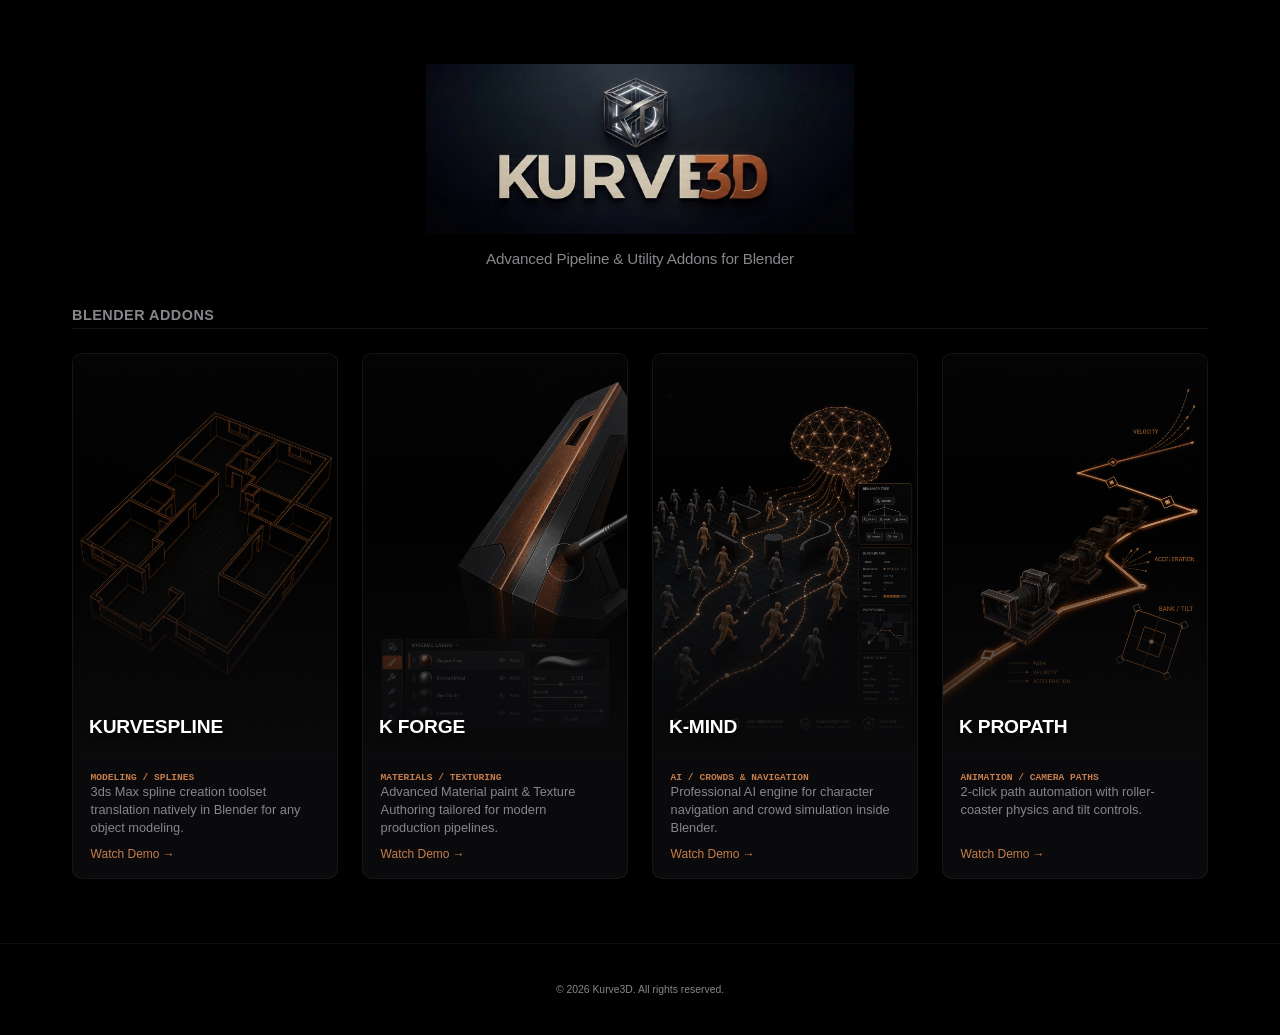
<file: index.html>
<!DOCTYPE html>
<html lang="en">
<head>
    <meta charset="UTF-8">
    <meta name="viewport" content="width=device-width, initial-scale=1.0">
    <title>Kurve3D | Advanced Blender Addons</title>
    <style>
        :root { --bg: #000; --card: #0a0a0c; --cream: #f5f5f7; --muted: #86868b; --copper: #c57d4a; --glow: rgba(197,125,74,0.25); }
        * { margin:0; padding:0; box-sizing:border-box; }
        body { background:var(--bg); color:var(--cream); font-family:-apple-system,BlinkMacSystemFont,"Segoe UI",sans-serif; -webkit-font-smoothing:antialiased; }
        .main-container { padding-top: 3rem; }
        .hero { min-height:22vh; display:flex; flex-direction:column; justify-content:center; align-items:center; text-align:center; padding:1rem; }
        
        /* LOGO EN TAMAÑO CORRECTO */
        .hero-title-img { height:170px; margin-bottom:1rem; width:auto; object-fit:contain; }
        
        .hero-subtitle { font-size:0.95rem; max-width:600px; color:var(--muted); letter-spacing: -0.01em; }
        .section-block { padding:1.5rem 2rem 4rem 2rem; max-width:1200px; margin:0 auto; }
        .section-title { font-size:0.9rem; font-weight:600; text-transform:uppercase; margin-bottom:1.5rem; color:var(--muted); border-bottom:1px solid rgba(255,255,255,0.08); padding-bottom:0.3rem; letter-spacing: 0.5px; }
        
        /* SEPARACIÓN CORRECTA ENTRE TARJETAS (GAP DE 1.5rem) */
        .grid { display:grid; grid-template-columns:repeat(4,1fr); gap:1.5rem; }
        
        /* ESTILO RESTRUCTURADO DE LA TARJETA */
        .card { background:var(--card); border-radius:10px; border:1px solid rgba(255,255,255,0.05); display:flex; flex-direction:column; min-height:380px; overflow:hidden; transition:all 0.3s; cursor: pointer; }
        .card:hover { border-color:var(--copper); box-shadow:0 0 20px var(--glow); transform:translateY(-3px); }
        .img-box { width:100%; aspect-ratio:16/10; position:relative; background:#000; border-bottom:1px solid rgba(255,255,255,0.05); }
        .cover { width:100%; height:100%; object-fit:cover; opacity:0.85; }
        .overlay { position:absolute; top:0; left:0; width:100%; height:100%; background:linear-gradient(to bottom, rgba(10,10,12,0.4), rgba(10,10,12,0.1) 40%, rgba(10,10,12,0.95)); padding:1rem; display:flex; flex-direction:column; justify-content:flex-end; }
        .c-title { font-size:1.2rem; font-weight:700; color:#fff; letter-spacing:-0.01em; text-shadow:0 2px 4px rgba(0,0,0,0.6); }
        .content { padding:1.1rem; flex-grow:1; display:flex; flex-direction:column; justify-content:space-between; gap:0.6rem; }
        .tag { font-family:monospace; font-size:0.6rem; color:var(--copper); font-weight:600; text-transform:uppercase; }
        .desc { color:var(--muted); font-size:0.8rem; line-height:1.4; }
        .btns { display:flex; gap:0.8rem; align-items:center; margin-top:auto; }
        
        /* ENLACE DE BOTONES SIN ARRUINAR INTERFAZ */
        .btns a, .btns span { text-decoration:none; font-size:0.75rem; font-weight:500; }
        .btn-m { color:var(--copper); }
        .btn-m:hover { text-decoration:underline; }
        .btn-s { color:var(--muted); }
        .btn-s:hover { color:var(--cream); }
        
        .footer { padding:2.5rem 2rem; border-top:1px solid rgba(255,255,255,0.05); text-align:center; font-size:0.65rem; color:var(--muted); }
        @media (max-width:1024px) { .grid { grid-template-columns:repeat(2,1fr); } }
        @media (max-width:640px) { .section-block { padding:0.5rem 1rem; } .grid { grid-template-columns:1fr; gap:1.2rem; } .card { min-height:auto; } }
    </style>
</head>
<body>

    <main class="main-container">
        <section class="hero">
            <img src="./logo.png" alt="Kurve3D Logo" class="hero-title-img">
            <p class="hero-subtitle">Advanced Pipeline & Utility Addons for Blender</p>
        </section>

        <section id="addons" class="section-block">
            <h2 class="section-title">Blender Addons</h2>
            <div class="grid">
                
                <!-- CARD 1 -->
                <div class="card" onclick="window.open('kspline-video.html', '_blank');">
                    <div class="img-box">
                        <img src="./kspline.png" alt="KurveSpline" class="cover">
                        <div class="overlay"><h3 class="c-title">KURVESPLINE</h3></div>
                    </div>
                    <div class="content">
                        <div>
                            <div class="tag">Modeling / Splines</div>
                            <p class="desc">3ds Max spline creation toolset translation natively in Blender for any object modeling.</p>
                        </div>
                        <div class="btns">
                            <span class="btn-m">Watch Demo &rarr;</span>
                        </div>
                    </div>
                </div>

                <!-- CARD 2 -->
                <div class="card" onclick="window.open('kforge-video.html', '_blank');">
                    <div class="img-box">
                        <img src="./kforge.png" alt="K Forge" class="cover">
                        <div class="overlay"><h3 class="c-title">K FORGE</h3></div>
                    </div>
                    <div class="content">
                        <div>
                            <div class="tag">Materials / Texturing</div>
                            <p class="desc">Advanced Material paint & Texture Authoring tailored for modern production pipelines.</p>
                        </div>
                        <div class="btns">
                            <span class="btn-m">Watch Demo &rarr;</span>
                        </div>
                    </div>
                </div>

                <!-- CARD 3 -->
                <div class="card" onclick="window.open('kmind-video.html', '_blank');">
                    <div class="img-box">
                        <img src="./kmind.png" alt="K-mind" class="cover">
                        <div class="overlay"><h3 class="c-title">K-MIND</h3></div>
                    </div>
                    <div class="content">
                        <div>
                            <div class="tag">AI / Crowds & Navigation</div>
                            <p class="desc">Professional AI engine for character navigation and crowd simulation inside Blender.</p>
                        </div>
                        <div class="btns">
                            <span class="btn-m">Watch Demo &rarr;</span>
                        </div>
                    </div>
                </div>

                <!-- CARD 4 -->
                <div class="card" onclick="window.open('kpropath-video.html', '_blank');">
                    <div class="img-box">
                        <img src="./kpropath.png" alt="K Propath" class="cover">
                        <div class="overlay"><h3 class="c-title">K PROPATH</h3></div>
                    </div>
                    <div class="content">
                        <div>
                            <div class="tag">Animation / Camera Paths</div>
                            <p class="desc">2-click path automation with roller-coaster physics and tilt controls.</p>
                        </div>
                        <div class="btns">
                            <span class="btn-m">Watch Demo &rarr;</span>
                        </div>
                    </div>
                </div>

            </div>
        </section>
    </main>

    <footer class="footer"><p>&copy; 2026 Kurve3D. All rights reserved.</p></footer>

</body>
</html>
</file>
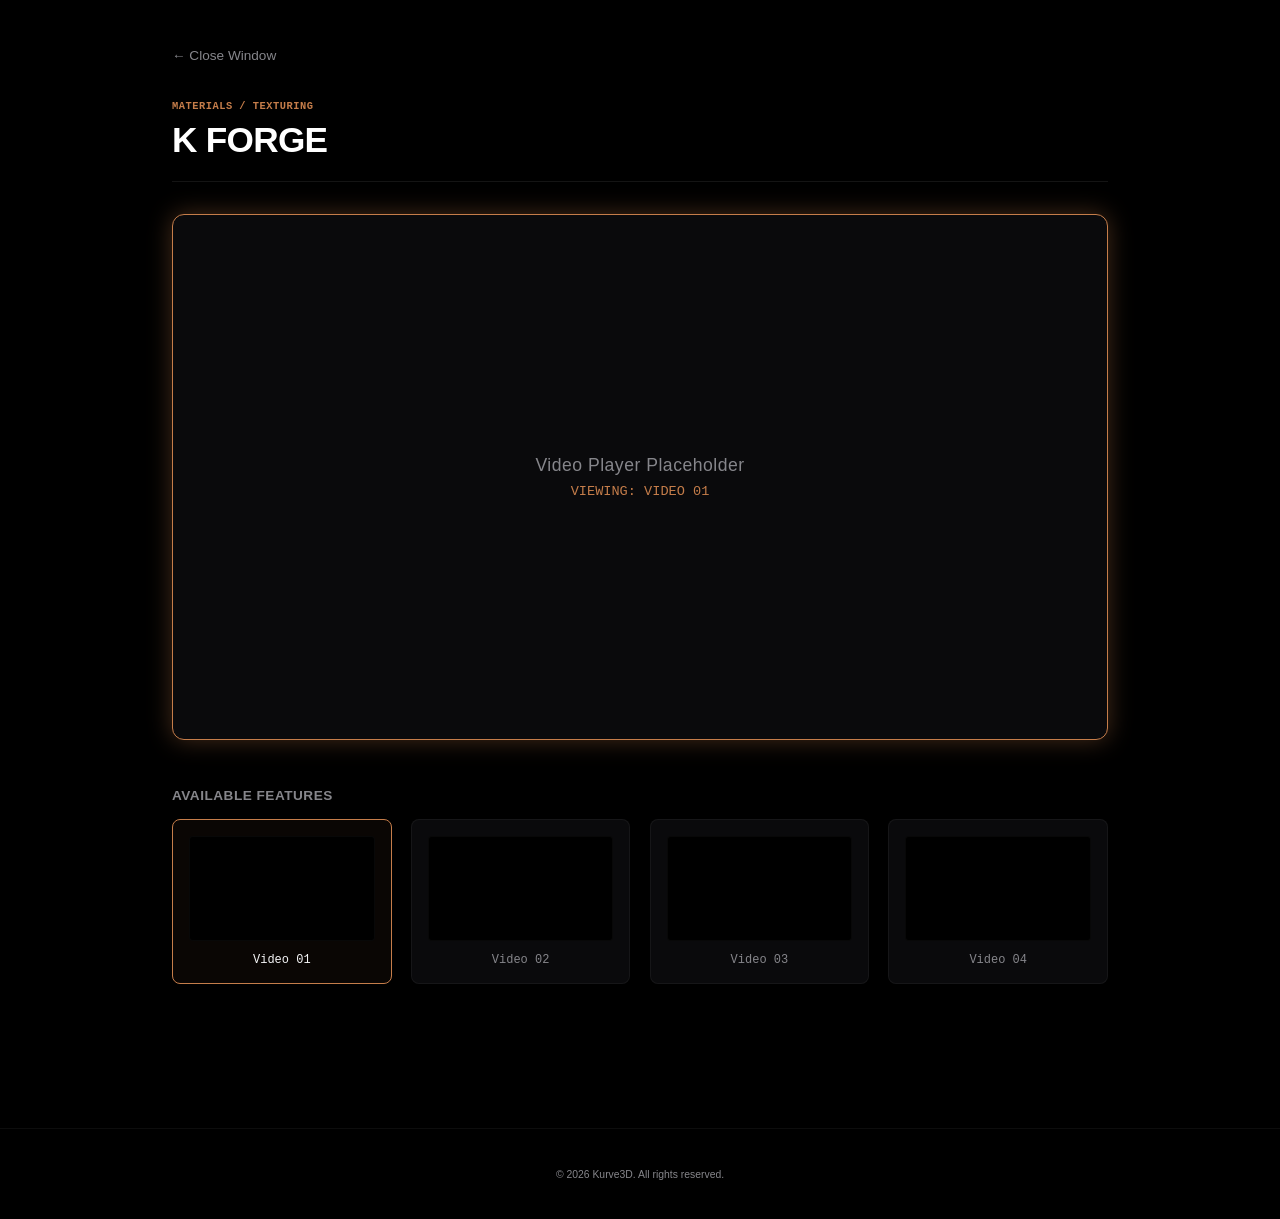
<file: kforge-video.html>
<!DOCTYPE html>
<html lang="en">
<head>
    <meta charset="UTF-8">
    <meta name="viewport" content="width=device-width, initial-scale=1.0">
    <title>Kurve3D | K FORGE Showcase</title>
    <style>
        :root { --bg: #000; --card: #0a0a0c; --cream: #f5f5f7; --muted: #86868b; --copper: #c57d4a; --glow: rgba(197,125,74,0.35); }
        * { margin:0; padding:0; box-sizing:border-box; }
        body { background:var(--bg); color:var(--cream); font-family:-apple-system,BlinkMacSystemFont,"Segoe UI",sans-serif; -webkit-font-smoothing:antialiased; }
        .video-container { max-width: 1000px; margin: 0 auto; padding: 3rem 2rem 5rem 2rem; display: flex; flex-direction: column; gap: 2rem; }
        .back-btn { color: var(--muted); text-decoration: none; font-size: 0.85rem; display: inline-flex; align-items: center; gap: 0.5rem; transition: color 0.2s; width: max-content; }
        .back-btn:hover { color: var(--cream); }
        .video-header { border-bottom: 1px solid rgba(255,255,255,0.08); padding-bottom: 1rem; }
        .addon-name { font-size: 2.2rem; font-weight: 700; color: #fff; letter-spacing: -0.02em; margin-bottom: 0.3rem; text-transform: uppercase; }
        .tag { font-family:monospace; font-size:0.65rem; color:var(--copper); font-weight:600; text-transform:uppercase; margin-bottom: 0.5rem; display: inline-block; letter-spacing: 0.5px; }
        .main-video-screen { width: 100%; aspect-ratio: 16/9; background: var(--card); border-radius: 12px; border: 1px solid var(--copper); box-shadow: 0 0 25px var(--glow); overflow: hidden; display: flex; flex-direction: column; justify-content: center; align-items: center; position: relative; }
        .placeholder-text { color: var(--muted); font-size: 1.1rem; font-weight: 500; letter-spacing: 0.5px; }
        .current-video-title { color: var(--copper); font-size: 0.85rem; font-family: monospace; margin-top: 0.5rem; text-transform: uppercase; }
        .playlist-section { margin-top: 1rem; }
        .playlist-title { font-size: 0.85rem; font-weight: 600; text-transform: uppercase; color: var(--muted); margin-bottom: 1rem; letter-spacing: 0.5px; }
        .video-grid { display: grid; grid-template-columns: repeat(4, 1fr); gap: 1.2rem; }
        .video-thumb-card { background: var(--card); border: 1px solid rgba(255,255,255,0.05); border-radius: 8px; padding: 1rem; display: flex; flex-direction: column; gap: 0.8rem; cursor: pointer; transition: all 0.3s; min-height: 110px; justify-content: space-between; }
        .video-thumb-card:hover { border-color: var(--copper); transform: translateY(-2px); box-shadow: 0 4px 12px rgba(0,0,0,0.4); }
        .video-thumb-card.active { border-color: var(--copper); background: rgba(197,125,74,0.05); }
        .thumb-screen { width: 100%; aspect-ratio: 16/9; background: #000; border-radius: 4px; border: 1px solid rgba(255,255,255,0.03); }
        .video-label { color: var(--muted); font-size: 0.75rem; font-weight: 500; text-align: center; font-family: monospace; }
        .video-thumb-card:hover .video-label, .video-thumb-card.active .video-label { color: var(--cream); }
        .footer { padding:2.5rem 2rem; border-top:1px solid rgba(255,255,255,0.05); text-align:center; font-size:0.65rem; color:var(--muted); margin-top: 4rem; }
        @media (max-width: 768px) { .video-grid { grid-template-columns: repeat(2, 1fr); } }
        @media (max-width: 480px) { .video-grid { grid-template-columns: 1fr; } }
    </style>
</head>
<body>
    <main class="video-container">
        <a href="javascript:window.close();" class="back-btn">&larr; Close Window</a>
        <header class="video-header">
            <div class="tag">Materials / Texturing</div>
            <h1 class="addon-name">K FORGE</h1>
        </header>
        <div class="main-video-screen">
            <p class="placeholder-text">Video Player Placeholder</p>
            <p class="current-video-title" id="mainVideoLabel">Viewing: Video 01</p>
        </div>
        <section class="playlist-section">
            <h2 class="playlist-title">Available Features</h2>
            <div class="video-grid">
                <div class="video-thumb-card active" onclick="selectVideo('Video 01', this)"><div class="thumb-screen"></div><div class="video-label">Video 01</div></div>
                <div class="video-thumb-card" onclick="selectVideo('Video 02', this)"><div class="thumb-screen"></div><div class="video-label">Video 02</div></div>
                <div class="video-thumb-card" onclick="selectVideo('Video 03', this)"><div class="thumb-screen"></div><div class="video-label">Video 03</div></div>
                <div class="video-thumb-card" onclick="selectVideo('Video 04', this)"><div class="thumb-screen"></div><div class="video-label">Video 04</div></div>
            </div>
        </section>
    </main>
    <footer class="footer"><p>&copy; 2026 Kurve3D. All rights reserved.</p></footer>
    <script>
        function selectVideo(videoName, element) {
            document.getElementById('mainVideoLabel').innerText = 'Viewing: ' + videoName;
            document.querySelectorAll('.video-thumb-card').forEach(card => card.classList.remove('active'));
            element.classList.add('active');
        }
    </script>
</body>
</html>
</file>
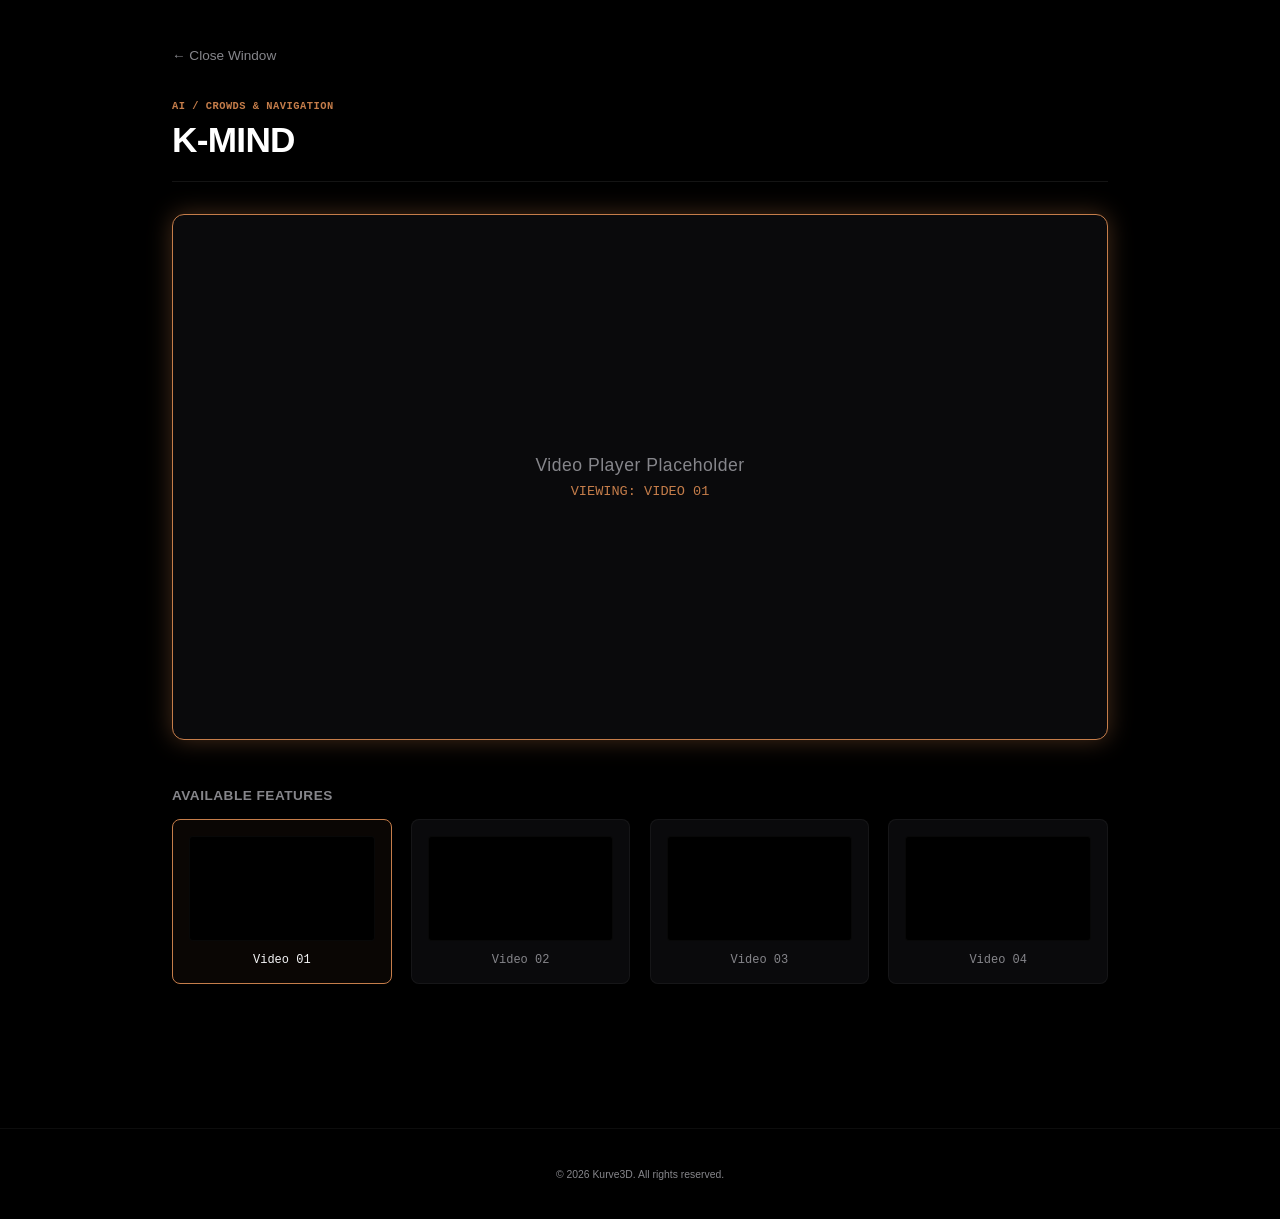
<file: kmind-video.html>
<!DOCTYPE html>
<html lang="en">
<head>
    <meta charset="UTF-8">
    <meta name="viewport" content="width=device-width, initial-scale=1.0">
    <title>Kurve3D | K-MIND Showcase</title>
    <style>
        :root { --bg: #000; --card: #0a0a0c; --cream: #f5f5f7; --muted: #86868b; --copper: #c57d4a; --glow: rgba(197,125,74,0.35); }
        * { margin:0; padding:0; box-sizing:border-box; }
        body { background:var(--bg); color:var(--cream); font-family:-apple-system,BlinkMacSystemFont,"Segoe UI",sans-serif; -webkit-font-smoothing:antialiased; }
        .video-container { max-width: 1000px; margin: 0 auto; padding: 3rem 2rem 5rem 2rem; display: flex; flex-direction: column; gap: 2rem; }
        .back-btn { color: var(--muted); text-decoration: none; font-size: 0.85rem; display: inline-flex; align-items: center; gap: 0.5rem; transition: color 0.2s; width: max-content; }
        .back-btn:hover { color: var(--cream); }
        .video-header { border-bottom: 1px solid rgba(255,255,255,0.08); padding-bottom: 1rem; }
        .addon-name { font-size: 2.2rem; font-weight: 700; color: #fff; letter-spacing: -0.02em; margin-bottom: 0.3rem; text-transform: uppercase; }
        .tag { font-family:monospace; font-size:0.65rem; color:var(--copper); font-weight:600; text-transform:uppercase; margin-bottom: 0.5rem; display: inline-block; letter-spacing: 0.5px; }
        .main-video-screen { width: 100%; aspect-ratio: 16/9; background: var(--card); border-radius: 12px; border: 1px solid var(--copper); box-shadow: 0 0 25px var(--glow); overflow: hidden; display: flex; flex-direction: column; justify-content: center; align-items: center; position: relative; }
        .placeholder-text { color: var(--muted); font-size: 1.1rem; font-weight: 500; letter-spacing: 0.5px; }
        .current-video-title { color: var(--copper); font-size: 0.85rem; font-family: monospace; margin-top: 0.5rem; text-transform: uppercase; }
        .playlist-section { margin-top: 1rem; }
        .playlist-title { font-size: 0.85rem; font-weight: 600; text-transform: uppercase; color: var(--muted); margin-bottom: 1rem; letter-spacing: 0.5px; }
        .video-grid { display: grid; grid-template-columns: repeat(4, 1fr); gap: 1.2rem; }
        .video-thumb-card { background: var(--card); border: 1px solid rgba(255,255,255,0.05); border-radius: 8px; padding: 1rem; display: flex; flex-direction: column; gap: 0.8rem; cursor: pointer; transition: all 0.3s; min-height: 110px; justify-content: space-between; }
        .video-thumb-card:hover { border-color: var(--copper); transform: translateY(-2px); box-shadow: 0 4px 12px rgba(0,0,0,0.4); }
        .video-thumb-card.active { border-color: var(--copper); background: rgba(197,125,74,0.05); }
        .thumb-screen { width: 100%; aspect-ratio: 16/9; background: #000; border-radius: 4px; border: 1px solid rgba(255,255,255,0.03); }
        .video-label { color: var(--muted); font-size: 0.75rem; font-weight: 500; text-align: center; font-family: monospace; }
        .video-thumb-card:hover .video-label, .video-thumb-card.active .video-label { color: var(--cream); }
        .footer { padding:2.5rem 2rem; border-top:1px solid rgba(255,255,255,0.05); text-align:center; font-size:0.65rem; color:var(--muted); margin-top: 4rem; }
        @media (max-width: 768px) { .video-grid { grid-template-columns: repeat(2, 1fr); } }
        @media (max-width: 480px) { .video-grid { grid-template-columns: 1fr; } }
    </style>
</head>
<body>
    <main class="video-container">
        <a href="javascript:window.close();" class="back-btn">&larr; Close Window</a>
        <header class="video-header">
            <div class="tag">AI / Crowds & Navigation</div>
            <h1 class="addon-name">K-MIND</h1>
        </header>
        <div class="main-video-screen">
            <p class="placeholder-text">Video Player Placeholder</p>
            <p class="current-video-title" id="mainVideoLabel">Viewing: Video 01</p>
        </div>
        <section class="playlist-section">
            <h2 class="playlist-title">Available Features</h2>
            <div class="video-grid">
                <div class="video-thumb-card active" onclick="selectVideo('Video 01', this)"><div class="thumb-screen"></div><div class="video-label">Video 01</div></div>
                <div class="video-thumb-card" onclick="selectVideo('Video 02', this)"><div class="thumb-screen"></div><div class="video-label">Video 02</div></div>
                <div class="video-thumb-card" onclick="selectVideo('Video 03', this)"><div class="thumb-screen"></div><div class="video-label">Video 03</div></div>
                <div class="video-thumb-card" onclick="selectVideo('Video 04', this)"><div class="thumb-screen"></div><div class="video-label">Video 04</div></div>
            </div>
        </section>
    </main>
    <footer class="footer"><p>&copy; 2026 Kurve3D. All rights reserved.</p></footer>
    <script>
        function selectVideo(videoName, element) {
            document.getElementById('mainVideoLabel').innerText = 'Viewing: ' + videoName;
            document.querySelectorAll('.video-thumb-card').forEach(card => card.classList.remove('active'));
            element.classList.add('active');
        }
    </script>
</body>
</html>
</file>
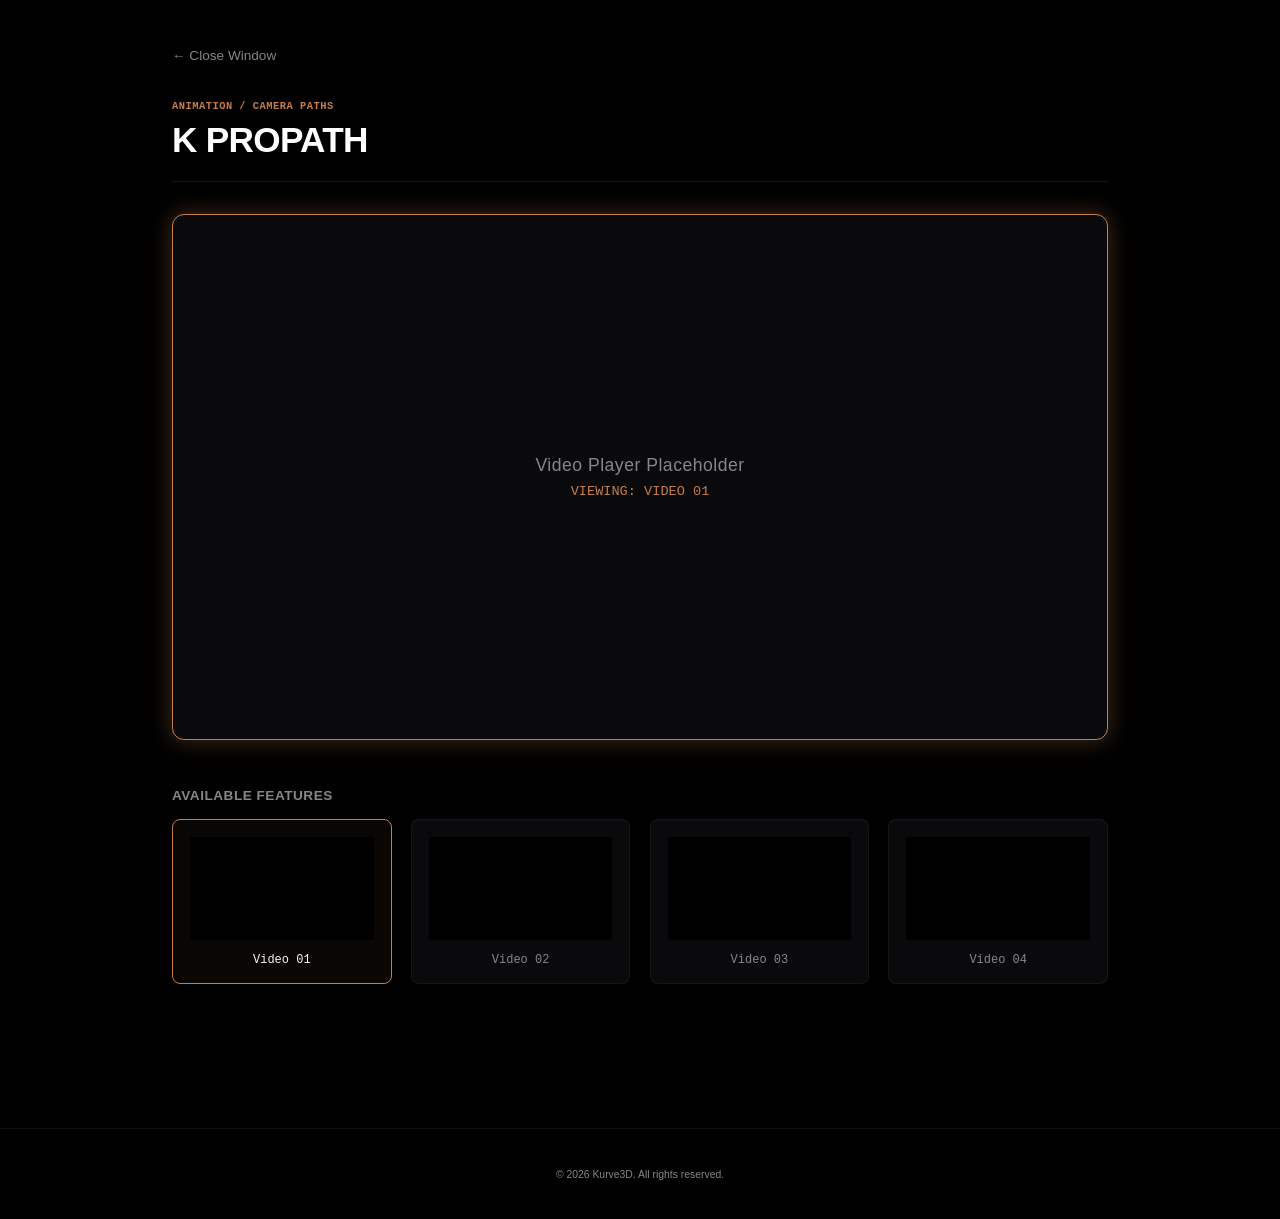
<file: kpropath-video.html>
<!DOCTYPE html>
<html lang="en">
<head>
    <meta charset="UTF-8">
    <meta name="viewport" content="width=device-width, initial-scale=1.0">
    <title>Kurve3D | K PROPATH Showcase</title>
    <style>
        :root { --bg: #000; --card: #0a0a0c; --cream: #f5f5f7; --muted: #86868b; --copper: #c57d4a; --glow: rgba(197,125,74,0.35); }
        * { margin:0; padding:0; box-sizing:border-box; }
        body { background:var(--bg); color:var(--cream); font-family:-apple-system,BlinkMacSystemFont,"Segoe UI",sans-serif; -webkit-font-smoothing:antialiased; }
        .video-container { max-width: 1000px; margin: 0 auto; padding: 3rem 2rem 5rem 2rem; display: flex; flex-direction: column; gap: 2rem; }
        .back-btn { color: var(--muted); text-decoration: none; font-size: 0.85rem; display: inline-flex; align-items: center; gap: 0.5rem; transition: color 0.2s; width: max-content; }
        .back-btn:hover { color: var(--cream); }
        .video-header { border-bottom: 1px solid rgba(255,255,255,0.08); padding-bottom: 1rem; }
        .addon-name { font-size: 2.2rem; font-weight: 700; color: #fff; letter-spacing: -0.02em; margin-bottom: 0.3rem; text-transform: uppercase; }
        .tag { font-family:monospace; font-size:0.65rem; color:var(--copper); font-weight:600; text-transform:uppercase; margin-bottom: 0.5rem; display: inline-block; letter-spacing: 0.5px; }
        .main-video-screen { width: 100%; aspect-ratio: 16/9; background: var(--card); border-radius: 12px; border: 1px solid var(--copper); box-shadow: 0 0 25px var(--glow); overflow: hidden; display: flex; flex-direction: column; justify-content: center; align-items: center; position: relative; }
        .placeholder-text { color: var(--muted); font-size: 1.1rem; font-weight: 500; letter-spacing: 0.5px; }
        .current-video-title { color: var(--copper); font-size: 0.85rem; font-family: monospace; margin-top: 0.5rem; text-transform: uppercase; }
        .playlist-section { margin-top: 1rem; }
        .playlist-title { font-size: 0.85rem; font-weight: 600; text-transform: uppercase; color: var(--muted); margin-bottom: 1rem; letter-spacing: 0.5px; }
        .video-grid { display: grid; grid-template-columns: repeat(4, 1fr); gap: 1.2rem; }
        .video-thumb-card { background: var(--card); border: 1px solid rgba(255,255,255,0.05); border-radius: 8px; padding: 1rem; display: flex; flex-direction: column; gap: 0.8rem; cursor: pointer; transition: all 0.3s; min-height: 110px; justify-content: space-between; }
        .video-thumb-card:hover { border-color: var(--copper); transform: translateY(-2px); box-shadow: 0 4px 12px rgba(0,0,0,0.4); }
        .video-thumb-card.active { border-color: var(--copper); background: rgba(197,125,74,0.05); }
        .thumb-screen { width: 100%; aspect-ratio: 16/9; background: #000; border-radius: 4px; border: 1px solid rgba(255,255,255,0.03); }
        .video-label { color: var(--muted); font-size: 0.75rem; font-weight: 500; text-align: center; font-family: monospace; }
        .video-thumb-card:hover .video-label, .video-thumb-card.active .video-label { color: var(--cream); }
        .footer { padding:2.5rem 2rem; border-top:1px solid rgba(255,255,255,0.05); text-align:center; font-size:0.65rem; color:var(--muted); margin-top: 4rem; }
        @media (max-width: 768px) { .video-grid { grid-template-columns: repeat(2, 1fr); } }
        @media (max-width: 480px) { .video-grid { grid-template-columns: 1fr; } }
    </style>
</head>
<body>
    <main class="video-container">
        <a href="javascript:window.close();" class="back-btn">&larr; Close Window</a>
        <header class="video-header">
            <div class="tag">Animation / Camera Paths</div>
            <h1 class="addon-name">K PROPATH</h1>
        </header>
        <div class="main-video-screen">
            <p class="placeholder-text">Video Player Placeholder</p>
            <p class="current-video-title" id="mainVideoLabel">Viewing: Video 01</p>
        </div>
        <section class="playlist-section">
            <h2 class="playlist-title">Available Features</h2>
            <div class="video-grid">
                <div class="video-thumb-card active" onclick="selectVideo('Video 01', this)"><div class="thumb-screen"></div><div class="video-label">Video 01</div></div>
                <div class="video-thumb-card" onclick="selectVideo('Video 02', this)"><div class="thumb-screen"></div><div class="video-label">Video 02</div></div>
                <div class="video-thumb-card" onclick="selectVideo('Video 03', this)"><div class="thumb-screen"></div><div class="video-label">Video 03</div></div>
                <div class="video-thumb-card" onclick="selectVideo('Video 04', this)"><div class="thumb-screen"></div><div class="video-label">Video 04</div></div>
            </div>
        </section>
    </main>
    <footer class="footer"><p>&copy; 2026 Kurve3D. All rights reserved.</p></footer>
    <script>
        function selectVideo(videoName, element) {
            document.getElementById('mainVideoLabel').innerText = 'Viewing: ' + videoName;
            document.querySelectorAll('.video-thumb-card').forEach(card => card.classList.remove('active'));
            element.classList.add('active');
        }
    </script>
</body>
</html>
</file>
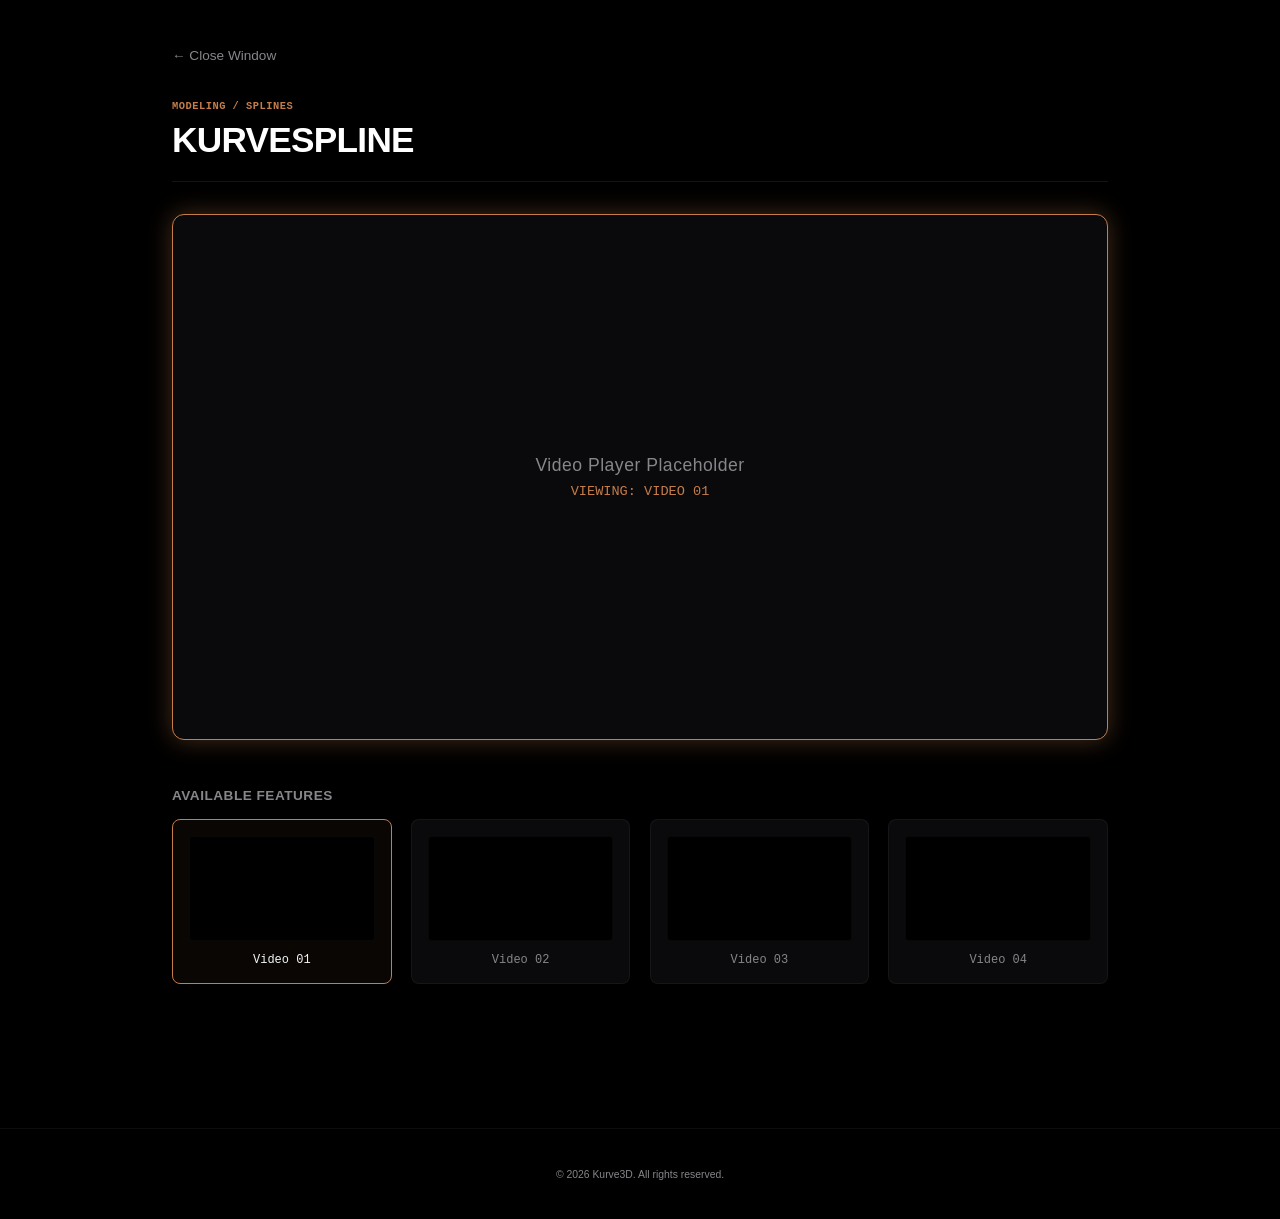
<file: kspline-video.html>
<!DOCTYPE html>
<html lang="en">
<head>
    <meta charset="UTF-8">
    <meta name="viewport" content="width=device-width, initial-scale=1.0">
    <title>Kurve3D | KURVESPLINE Showcase</title>
    <style>
        :root { --bg: #000; --card: #0a0a0c; --cream: #f5f5f7; --muted: #86868b; --copper: #c57d4a; --glow: rgba(197,125,74,0.35); }
        * { margin:0; padding:0; box-sizing:border-box; }
        body { background:var(--bg); color:var(--cream); font-family:-apple-system,BlinkMacSystemFont,"Segoe UI",sans-serif; -webkit-font-smoothing:antialiased; }
        
        .video-container { max-width: 1000px; margin: 0 auto; padding: 3rem 2rem 5rem 2rem; display: flex; flex-direction: column; gap: 2rem; }
        
        /* Botón cerrar pestaña */
        .back-btn { color: var(--muted); text-decoration: none; font-size: 0.85rem; display: inline-flex; align-items: center; gap: 0.5rem; transition: color 0.2s; width: max-content; }
        .back-btn:hover { color: var(--cream); }
        
        /* Cabecera del Addon */
        .video-header { border-bottom: 1px solid rgba(255,255,255,0.08); padding-bottom: 1rem; }
        .addon-name { font-size: 2.2rem; font-weight: 700; color: #fff; letter-spacing: -0.02em; margin-bottom: 0.3rem; text-transform: uppercase; }
        .tag { font-family:monospace; font-size:0.65rem; color:var(--copper); font-weight:600; text-transform:uppercase; margin-bottom: 0.5rem; display: inline-block; letter-spacing: 0.5px; }
        
        /* CAJA PRINCIPAL DE VIDEO 16/9 CON BORDE COBRE ILUMINADO */
        .main-video-screen { 
            width: 100%; 
            aspect-ratio: 16/9; 
            background: var(--card); 
            border-radius: 12px; 
            border: 1px solid var(--copper); 
            box-shadow: 0 0 25px var(--glow); 
            overflow: hidden; 
            display: flex; 
            flex-direction: column; 
            justify-content: center; 
            align-items: center; 
            position: relative;
        }
        
        /* Texto provisional del reproductor */
        .placeholder-text { color: var(--muted); font-size: 1.1rem; font-weight: 500; letter-spacing: 0.5px; }
        .current-video-title { color: var(--copper); font-size: 0.85rem; font-family: monospace; margin-top: 0.5rem; text-transform: uppercase; }

        /* SECCIÓN DE SELECCIÓN DE VIDEOS */
        .playlist-section { margin-top: 1rem; }
        .playlist-title { font-size: 0.85rem; font-weight: 600; text-transform: uppercase; color: var(--muted); margin-bottom: 1rem; letter-spacing: 0.5px; }
        
        /* Grid de 4 tarjetas pequeñas */
        .video-grid { display: grid; grid-template-columns: repeat(4, 1fr); gap: 1.2rem; }
        
        /* Tarjetas pequeñas de video */
        .video-thumb-card { 
            background: var(--card); 
            border: 1px solid rgba(255,255,255,0.05); 
            border-radius: 8px; 
            padding: 1rem; 
            display: flex; 
            flex-direction: column; 
            gap: 0.8rem; 
            cursor: pointer; 
            transition: all 0.3s;
            min-height: 110px;
            justify-content: space-between;
        }
        .video-thumb-card:hover { border-color: var(--copper); transform: translateY(-2px); box-shadow: 0 4px 12px rgba(0,0,0,0.4); }
        .video-thumb-card.active { border-color: var(--copper); background: rgba(197,125,74,0.05); }
        
        /* Mini pantalla interna 16/9 simulada */
        .thumb-screen { width: 100%; aspect-ratio: 16/9; background: #000; border-radius: 4px; border: 1px solid rgba(255,255,255,0.03); }
        
        /* Texto debajo de cada tarjeta */
        .video-label { color: var(--muted); font-size: 0.75rem; font-weight: 500; text-align: center; font-family: monospace; }
        .video-thumb-card:hover .video-label, .video-thumb-card.active .video-label { color: var(--cream); }

        .footer { padding:2.5rem 2rem; border-top:1px solid rgba(255,255,255,0.05); text-align:center; font-size:0.65rem; color:var(--muted); margin-top: 4rem; }
        
        @media (max-width: 768px) { .video-grid { grid-template-columns: repeat(2, 1fr); } }
        @media (max-width: 480px) { .video-grid { grid-template-columns: 1fr; } }
    </style>
</head>
<body>

    <main class="video-container">
        <!-- Cerrar pestaña -->
        <a href="javascript:window.close();" class="back-btn">&larr; Close Window</a>
        
        <!-- Nombre del Addon -->
        <header class="video-header">
            <div class="tag">Modeling / Splines</div>
            <h1 class="addon-name" id="addonTitle">KURVESPLINE</h1>
        </header>

        <!-- CAJA DE VIDEO PRINCIPAL (16/9) -->
        <div class="main-video-screen">
            <!-- Cuando tengas los videos, aquí meterás la etiqueta <video> o <iframe> -->
            <p class="placeholder-text">Video Player Placeholder</p>
            <p class="current-video-title" id="mainVideoLabel">Viewing: Video 01</p>
        </div>

        <!-- SELECTOR DE VIDEOS (4 TARJETAS PEQUEÑAS) -->
        <section class="playlist-section">
            <h2 class="playlist-title">Available Features</h2>
            <div class="video-grid">
                
                <!-- TARJETA VIDEO 01 -->
                <div class="video-thumb-card active" onclick="selectVideo('Video 01', this)">
                    <div class="thumb-screen"></div>
                    <div class="video-label">Video 01</div>
                </div>

                <!-- TARJETA VIDEO 02 -->
                <div class="video-thumb-card" onclick="selectVideo('Video 02', this)">
                    <div class="thumb-screen"></div>
                    <div class="video-label">Video 02</div>
                </div>

                <!-- TARJETA VIDEO 03 -->
                <div class="video-thumb-card" onclick="selectVideo('Video 03', this)">
                    <div class="thumb-screen"></div>
                    <div class="video-label">Video 03</div>
                </div>

                <!-- TARJETA VIDEO 04 -->
                <div class="video-thumb-card" onclick="selectVideo('Video 04', this)">
                    <div class="thumb-screen"></div>
                    <div class="video-label">Video 04</div>
                </div>

            </div>
        </section>
    </main>

    <footer class="footer"><p>&copy; 2026 Kurve3D. All rights reserved.</p></footer>

    <!-- Lógica simple para interactuar en la maqueta -->
    <script>
        function selectVideo(videoName, element) {
            // Actualiza el texto de la pantalla principal
            document.getElementById('mainVideoLabel').innerText = 'Viewing: ' + videoName;
            
            // Quita la clase activa de todas las tarjetas
            document.querySelectorAll('.video-thumb-card').forEach(card => {
                card.classList.remove('active');
            });
            
            // Añade la clase activa a la tarjeta seleccionada
            element.classList.add('active');
        }
    </script>

</body>
</html>
</file>
